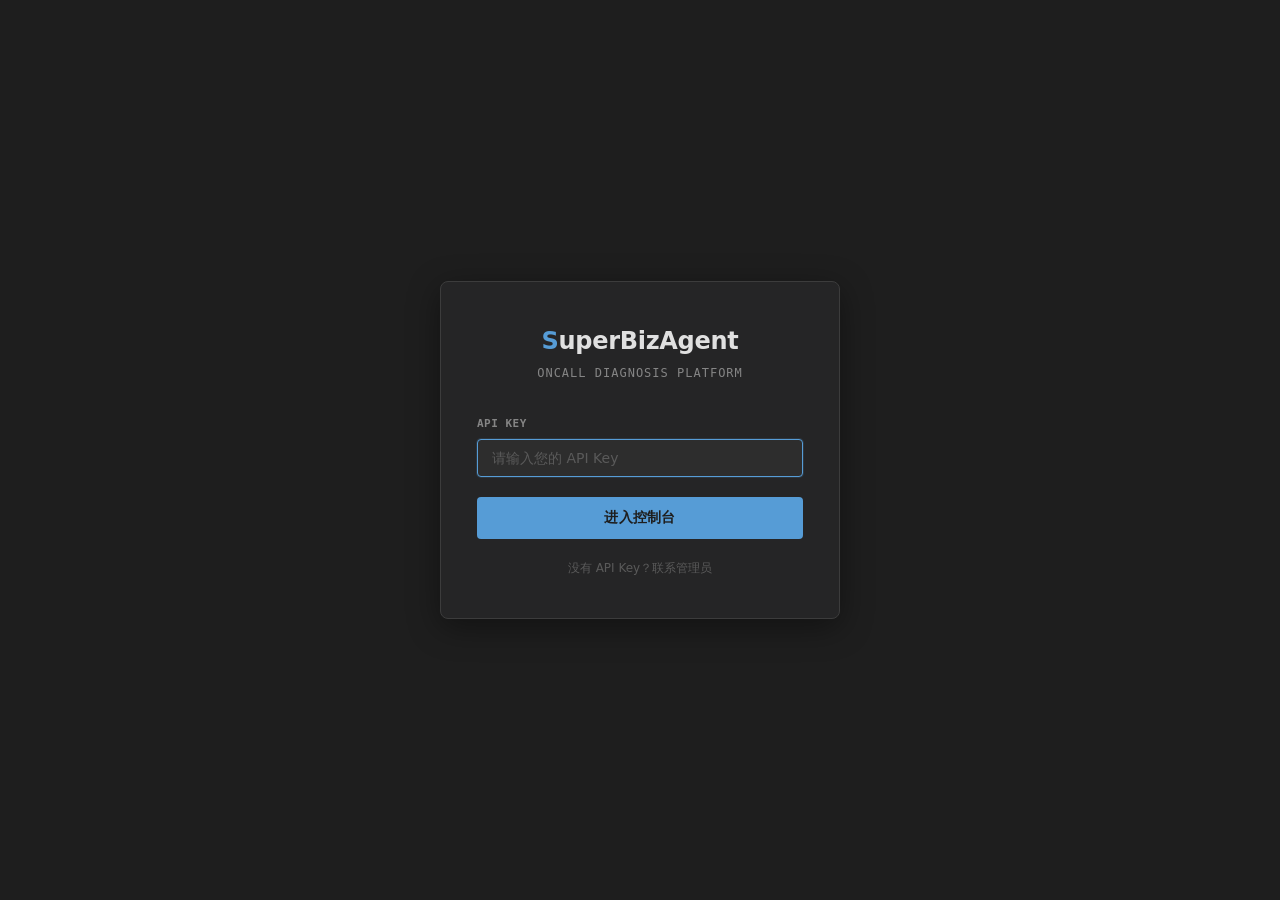
<file: SuperBizAgent-release-2026-05-17/src/main/resources/static/login.html>
<!DOCTYPE html>
<html lang="zh-CN" data-theme="">
<head>
    <meta charset="UTF-8">
    <meta name="viewport" content="width=device-width, initial-scale=1.0">
    <title>SuperBizAgent — 登录</title>
    <link rel="stylesheet" href="styles.css">
    <link rel="stylesheet" href="login.css">
</head>
<body>
<div class="login-container">
    <div class="login-card">
        <div class="login-header">
            <h1 class="login-title">SuperBizAgent</h1>
            <p class="login-subtitle">OnCall Diagnosis Platform</p>
        </div>
        <form id="loginForm" class="login-form">
            <div class="form-group">
                <label for="apiKeyInput" class="form-label">API Key</label>
                <input type="password" id="apiKeyInput" class="form-input" placeholder="请输入您的 API Key" autocomplete="off">
            </div>
            <div id="loginError" class="login-error" style="display:none"></div>
            <button type="submit" class="login-submit-btn" id="loginSubmitBtn">
                <span>进入控制台</span>
            </button>
        </form>
        <p class="login-hint">没有 API Key？联系管理员</p>
    </div>
</div>
<script src="login.js"></script>
</body>
</html>
</file>
<file: SuperBizAgent-release-2026-05-17/src/main/resources/static/styles.css>
/*
 * SuperBizAgent — 暗色IDE风格 (3 Variants)
 * Design System
 * ============================================================
 * Typography:
 *   UI:        'Segoe UI', system-ui, -apple-system, sans-serif
 *   Mono:      'JetBrains Mono', 'Cascadia Code', 'Fira Code', monospace
 *   Scale:     11/12/13/14/16/18/20/24 (规范级)
 *
 * Spacing:     4px base grid (4/8/12/16/20/24/32)
 * Radius:      4px (sharp) / 6px (card) / 8px (panel)
 *
 * Themes:      V1 VS Code Dark+ (default)
 *              V2 One Dark Pro   [data-theme="onedark"]
 *              V3 SynthWave '84  [data-theme="synthwave"]
 * ============================================================
 */

/* ============================================================
   THEME: VS Code Dark+ (Default)
   ============================================================ */
:root {
  --bg:            #1e1e1e;
  --bg-sidebar:    #252526;
  --bg-hover:      #2a2d2e;
  --bg-active:     #37373d;
  --bg-input:      #2d2d2d;
  --bg-card:       #252526;
  --bg-tooltip:    #383838;

  --accent:        #569cd6;   /* blue — keywords */
  --accent2:       #4ec9b0;   /* teal — types */
  --accent3:       #ce9178;   /* orange — strings */
  --accent4:       #dcdcaa;   /* yellow — functions */
  --accent5:       #c586c0;   /* purple — macros */
  --accent6:       #d16969;   /* red — errors */

  --text:          #cccccc;
  --text-bright:   #e0e0e0;
  --text-muted:    #858585;
  --text-dim:      #5a5a5a;

  --border:        #3c3c3c;
  --border-light:  #474747;
  --shadow:        rgba(0,0,0,0.4);

  --user-bubble:   #264f78;
  --user-text:     #e0e0e0;

  --status-blue:   #007acc;
  --status-green:  #4ec9b0;
  --status-orange: #ce9178;

  --font-mono:     'JetBrains Mono', 'Cascadia Code', 'Fira Code', 'Consolas', monospace;
  --font-ui:       'Segoe UI', system-ui, -apple-system, sans-serif;
}

/* ============================================================
   THEME: One Dark Pro
   ============================================================ */
[data-theme="onedark"] {
  --bg:            #282c34;
  --bg-sidebar:    #21252b;
  --bg-hover:      #2c313a;
  --bg-active:     #3a3f4b;
  --bg-input:      #2c313c;
  --bg-card:       #21252b;
  --bg-tooltip:    #353b45;

  --accent:        #61afef;
  --accent2:       #98c379;
  --accent3:       #e5c07b;
  --accent4:       #d19a66;
  --accent5:       #c678dd;
  --accent6:       #e06c75;

  --text:          #abb2bf;
  --text-bright:   #dcdfe4;
  --text-muted:    #5c6370;
  --text-dim:      #3e4452;

  --border:        #3e4451;
  --border-light:  #4b5260;
  --shadow:        rgba(0,0,0,0.5);

  --user-bubble:   #2c5377;
  --user-text:     #dcdfe4;

  --status-blue:   #61afef;
  --status-green:  #98c379;
  --status-orange: #d19a66;
}

/* ============================================================
   THEME: SynthWave '84
   ============================================================ */
[data-theme="synthwave"] {
  --bg:            #0a0a12;
  --bg-sidebar:    #06060d;
  --bg-hover:      #0f0f1a;
  --bg-active:     #1a1a2e;
  --bg-input:      #0f0f1a;
  --bg-card:       #0d0d18;
  --bg-tooltip:    #1a1a2e;

  --accent:        #ff7edb;
  --accent2:       #36f9f6;
  --accent3:       #fede5d;
  --accent4:       #ff7edb;
  --accent5:       #b381f0;
  --accent6:       #ff5370;

  --text:          #e0e0e8;
  --text-bright:   #f0f0ff;
  --text-muted:    #6a6a8a;
  --text-dim:      #3a3a52;

  --border:        #1a1a2e;
  --border-light:  #2a2a42;
  --shadow:        rgba(0,0,0,0.7);

  --user-bubble:   #2a1a3e;
  --user-text:     #f0e0ff;

  --status-blue:   #36f9f6;
  --status-green:  #fede5d;
  --status-orange: #ff7edb;
}

/* ============================================================
   GLOBAL RESET & BASE
   ============================================================ */
*, *::before, *::after {
  margin: 0;
  padding: 0;
  box-sizing: border-box;
}

body {
  font-family: var(--font-ui);
  background: var(--bg);
  color: var(--text);
  min-height: 100vh;
  line-height: 1.6;
  overflow: hidden;
  font-size: 14px;
  -webkit-font-smoothing: antialiased;
}

::-webkit-scrollbar { width: 6px; height: 6px; }
::-webkit-scrollbar-track { background: transparent; }
::-webkit-scrollbar-thumb { background: var(--text-dim); border-radius: 3px; }
::-webkit-scrollbar-thumb:hover { background: var(--text-muted); }

::selection {
  background: var(--accent);
  color: var(--bg);
}

/* ============================================================
   LAYOUT: App Shell
   ============================================================ */
.app-layout {
  display: flex;
  height: 100vh;
  width: 100vw;
}

/* ---- Activity Bar (narrow strip) ---- */
.activity-bar {
  width: 40px;
  background: var(--bg-sidebar);
  display: flex;
  flex-direction: column;
  align-items: center;
  padding-top: 8px;
  gap: 4px;
  border-right: 1px solid var(--border);
  flex-shrink: 0;
}
.activity-icon {
  width: 36px; height: 36px;
  display: flex; align-items: center; justify-content: center;
  border-radius: 6px; cursor: pointer; color: var(--text-muted);
  transition: all 0.15s; font-size: 16px; position: relative;
  border-left: 2px solid transparent;
}
.activity-icon:hover { color: var(--text); background: var(--bg-hover); }
.activity-icon.active {
  color: var(--text-bright);
  border-left-color: var(--accent);
}

/* ---- Sidebar ---- */
.sidebar {
  width: 240px;
  background: var(--bg-sidebar);
  display: flex;
  flex-direction: column;
  border-right: 1px solid var(--border);
  flex-shrink: 0;
}
.sidebar-header {
  padding: 10px 12px;
  display: flex;
  align-items: center;
  justify-content: space-between;
  font-size: 11px;
  font-weight: 600;
  text-transform: uppercase;
  letter-spacing: 0.5px;
  color: var(--text-muted);
  border-bottom: 1px solid var(--border);
  font-family: var(--font-mono);
  user-select: none;
}
.sidebar-title {
  font-size: 11px;
  font-weight: 600;
  color: var(--text-muted);
  letter-spacing: 0.5px;
}
.sidebar-content {
  flex: 1;
  padding: 6px;
  display: flex;
  flex-direction: column;
  gap: 2px;
  overflow-y: auto;
}

.new-chat-btn {
  width: 100%;
  padding: 6px 10px;
  background: none;
  border: none;
  border-radius: 4px;
  cursor: pointer;
  display: flex;
  align-items: center;
  gap: 8px;
  color: var(--text);
  font-size: 13px;
  font-weight: 400;
  transition: background 0.12s;
}
.new-chat-btn:hover { background: var(--bg-hover); }
.new-chat-btn svg { width: 16px; height: 16px; flex-shrink: 0; opacity: 0.8; }

.sidebar-btn {
  width: 100%; padding: 6px 10px;
  background: none; border: none; border-radius: 4px;
  cursor: pointer; display: flex; align-items: center; gap: 8px;
  color: var(--text); font-size: 13px; transition: background 0.12s;
}
.sidebar-btn:hover { background: var(--bg-hover); }
.sidebar-btn svg { width: 16px; height: 16px; flex-shrink: 0; opacity: 0.8; }

/* Sidebar footer (theme + user info) */
.sidebar-footer {
  padding: 8px 12px;
  border-top: 1px solid var(--border);
  display: flex;
  align-items: center;
  justify-content: space-between;
  font-size: 11px;
  color: var(--text-muted);
  font-family: var(--font-mono);
}

/* ---- History Section ---- */
.chat-history-section {
  flex: 1; overflow-y: auto; min-height: 0; margin-top: 6px;
}
.history-header {
  padding: 6px 10px;
  font-size: 10px; font-weight: 600; color: var(--text-muted);
  text-transform: uppercase; letter-spacing: 0.8px;
}
.chat-history-list { display: flex; flex-direction: column; gap: 1px; }
.history-item {
  display: flex; align-items: center; padding: 5px 10px;
  border-radius: 3px; cursor: pointer; transition: background 0.12s;
  font-size: 13px;
}
.history-item:hover { background: var(--bg-hover); }
.history-item-content { flex: 1; min-width: 0; display: flex; align-items: center; }
.history-item-title {
  font-size: 13px; color: var(--text); white-space: nowrap;
  overflow: hidden; text-overflow: ellipsis; flex: 1;
}
.history-item-delete {
  display: flex; align-items: center; justify-content: center;
  background: none; border: none; cursor: pointer; padding: 3px;
  border-radius: 3px; color: var(--text-muted); opacity: 0;
  transition: opacity 0.15s; flex-shrink: 0;
}
.history-item:hover .history-item-delete { opacity: 1; }
.history-item-delete:hover { background: rgba(212, 107, 107, 0.2); color: var(--accent6); }
.history-item-delete svg { width: 14px; height: 14px; }

/* ---- Main Content ---- */
.main-content {
  flex: 1; display: flex; flex-direction: column;
  background: var(--bg); overflow: hidden; position: relative;
}

/* Tabs bar (IDE-style file tabs) */
.tabs-bar {
  height: 35px; background: var(--bg-sidebar);
  display: flex; align-items: stretch; overflow-x: auto;
  border-bottom: 1px solid var(--border); flex-shrink: 0;
}
.tab-item {
  display: flex; align-items: center; gap: 6px;
  padding: 0 16px; font-size: 12px; color: var(--text-muted);
  background: var(--bg); border-right: 1px solid var(--border);
  border-bottom: 1px solid var(--border); cursor: pointer;
  white-space: nowrap; transition: all 0.12s; font-family: var(--font-ui);
  user-select: none;
}
.tab-item.active {
  color: var(--text); background: var(--bg);
  border-bottom-color: var(--accent); border-bottom-width: 2px;
}
.tab-item:hover:not(.active) { background: var(--bg-hover); color: var(--text); }
.tab-close { font-size: 14px; opacity: 0.5; line-height: 1; cursor: pointer; }
.tab-close:hover { opacity: 1; color: var(--accent6); }

/* AI Ops button */
.ai-ops-top-btn {
  position: absolute; top: 8px; right: 12px;
  display: flex; align-items: center; gap: 6px;
  padding: 5px 12px;
  background: var(--status-orange);
  border: none; border-radius: 3px; cursor: pointer;
  color: var(--bg); font-size: 11px; font-weight: 600;
  transition: all 0.15s; z-index: 100;
  font-family: var(--font-mono); text-transform: uppercase;
  letter-spacing: 0.5px;
}
.ai-ops-top-btn:hover { filter: brightness(1.15); }
.ai-ops-top-btn svg { width: 14px; height: 14px; }

/* ---- Chat Area ---- */
.chat-container {
  flex: 1; display: flex; flex-direction: column; overflow: hidden; position: relative;
}
.chat-container.centered { justify-content: center; align-items: center; }

.chat-messages {
  flex: 1; padding: 16px 24px;
  overflow-y: auto; width: 100%;
  display: flex; flex-direction: column;
  transition: all 0.5s ease;
  scroll-behavior: smooth;
}
.chat-container.centered .chat-messages {
  flex: 0 1 auto; justify-content: center; align-items: center;
  max-width: 800px; margin: 0 auto; min-height: auto;
}
.chat-container.centered .chat-input-container {
  max-width: 800px; margin: 0 auto; width: 100%;
  position: relative; flex-shrink: 0;
}

/* Welcome */
.welcome-greeting {
  text-align: center; color: var(--accent);
  font-size: 1.3rem; padding: 20px; font-weight: 400;
  opacity: 0; visibility: hidden;
  transition: opacity 0.3s ease, visibility 0.3s ease;
  max-width: 800px; margin: 0 auto; width: 100%;
  font-family: var(--font-mono);
}
.chat-container.centered .welcome-greeting { opacity: 1; visibility: visible; order: -1; }
.chat-container:not(.centered) .welcome-greeting { opacity: 0; visibility: hidden; height: 0; padding: 0; margin: 0; }
.welcome-greeting p { margin: 0; }

/* ---- Messages ---- */
.message { margin-bottom: 20px; display: flex; width: 100%; }
.message.user { flex-direction: column; align-items: flex-end; }
.message.assistant { flex-direction: row; align-items: flex-start; gap: 10px; max-width: 100%; }

/* Assistant avatar */
.message-avatar {
  width: 28px; height: 28px; flex-shrink: 0;
  display: flex; align-items: center; justify-content: center;
  margin-top: 2px; border-radius: 4px;
  background: var(--accent);
  color: var(--bg); font-size: 11px; font-weight: 700;
  font-family: var(--font-mono);
}

.message-content-wrapper { display: flex; flex-direction: column; min-width: 0; }
.message.assistant .message-content-wrapper { flex: 1; max-width: calc(100% - 38px); }
.message.user .message-content-wrapper { max-width: 70%; align-items: flex-end; flex: 0 1 auto; }

.message-content {
  padding: 12px 16px; border-radius: 4px;
  line-height: 1.65; font-size: 14px; font-weight: 400;
  white-space: normal; word-break: normal; overflow-wrap: break-word;
  max-width: 100%; box-sizing: border-box;
}

.message.user .message-content {
  background: var(--user-bubble); color: var(--user-text);
  border-bottom-right-radius: 2px;
}

.message.assistant .message-content {
  background: transparent; color: var(--text);
  border: none; border-left: 2px solid var(--border-light);
  padding-left: 14px; border-radius: 0;
}

/* Markdown rendering (IDE-style) */
.message-content h1 { font-size: 1.35em; color: var(--accent); margin: 14px 0 6px; }
.message-content h2 { font-size: 1.2em; color: var(--accent2); margin: 12px 0 6px; }
.message-content h3 { font-size: 1.1em; color: var(--accent3); margin: 10px 0 4px; }
.message-content h4 { font-size: 1em; color: var(--text-bright); margin: 8px 0 4px; }
.message-content p { margin: 0 0 8px; }
.message-content ul, .message-content ol { margin: 0 0 8px; padding-left: 20px; }
.message-content li { margin-bottom: 2px; }

.message-content code {
  background: var(--bg-card); padding: 2px 6px; border-radius: 3px;
  font-family: var(--font-mono); font-size: 0.88em;
  color: var(--accent3); border: 1px solid var(--border);
}
.message-content pre {
  background: var(--bg-card); padding: 14px 16px; border-radius: 4px;
  overflow-x: auto; margin: 10px 0; border: 1px solid var(--border);
  font-family: var(--font-mono);
}
.message-content pre code {
  background: none; padding: 0; border: none;
  font-size: 0.82em; line-height: 1.55;
}
.message-content blockquote {
  border-left: 3px solid var(--accent); padding: 4px 14px;
  margin: 8px 0; color: var(--text-muted); font-style: italic;
  background: var(--bg-card); border-radius: 0 4px 4px 0;
}
.message-content table { border-collapse: collapse; width: 100%; margin: 10px 0; }
.message-content th, .message-content td {
  border: 1px solid var(--border); padding: 6px 10px; text-align: left; font-size: 13px;
}
.message-content th { background: var(--bg-card); color: var(--accent); font-weight: 600; }
.message-content a { color: var(--accent); text-decoration: none; }
.message-content a:hover { text-decoration: underline; }
.message-content img { max-width: 100%; height: auto; border-radius: 4px; margin: 8px 0; }
.message-content hr { border: none; border-top: 1px solid var(--border); margin: 14px 0; }

.message-time {
  font-size: 10px; color: var(--text-dim); margin-top: 3px;
  padding: 0 4px; font-family: var(--font-mono);
}
.message.user .message-time { text-align: right; }
.message.assistant .message-time { padding-left: 16px; }

/* Streaming cursor */
.streaming::after {
  content: '▍'; animation: blink 1s infinite;
  color: var(--accent); font-weight: bold;
}
@keyframes blink { 0%,50% { opacity: 1; } 51%,100% { opacity: 0; } }

.loading-message-content { display: flex; align-items: center; gap: 8px; }
.loading-spinner-icon { display: inline-flex; animation: spin 0.8s linear infinite; }
@keyframes spin { to { transform: rotate(360deg); } }

/* ---- Input Area ---- */
.chat-input-container {
  padding: 12px 16px 14px; background: var(--bg);
  display: flex; align-items: flex-end; justify-content: center;
  border-top: 1px solid var(--border);
}
.input-group-wrapper { max-width: 800px; width: 100%; }

.tools-btn-wrapper { position: relative; display: flex; align-items: center; gap: 4px; }
.tools-btn, .file-btn {
  display: flex; align-items: center; justify-content: center;
  padding: 5px; background: none; border: none; cursor: pointer;
  color: var(--text-muted); transition: color 0.15s;
  border-radius: 3px; width: 28px; height: 28px;
}
.tools-btn:hover, .file-btn:hover { color: var(--text); background: var(--bg-hover); }
.tools-icon, .file-icon { width: 16px; height: 16px; }

.tools-menu {
  position: absolute; bottom: calc(100% + 6px); left: 0;
  background: var(--bg-tooltip); border: 1px solid var(--border);
  border-radius: 4px; box-shadow: 0 4px 16px var(--shadow);
  min-width: 180px; opacity: 0; visibility: hidden;
  transform: translateY(4px); transition: all 0.15s;
  z-index: 1000; padding: 4px;
}
.tools-btn-wrapper.active .tools-menu { opacity: 1; visibility: visible; transform: translateY(0); }
.tools-menu-item {
  display: flex; align-items: center; gap: 10px; padding: 8px 12px;
  cursor: pointer; border-radius: 3px; transition: background 0.12s;
  color: var(--text); font-size: 13px;
}
.tools-menu-item:hover { background: var(--bg-hover); }
.tools-menu-item svg { width: 16px; height: 16px; color: var(--text-muted); flex-shrink: 0; }

.input-wrapper {
  display: flex; flex-direction: column;
  border: 1px solid var(--border); border-radius: 4px;
  background: var(--bg-input); transition: border-color 0.15s;
  padding: 10px 14px;
}
.input-wrapper:focus-within {
  border-color: var(--accent);
  box-shadow: 0 0 0 1px rgba(86, 156, 214, 0.15);
}
.input-bottom-bar { display: flex; align-items: center; justify-content: space-between; margin-top: 6px; }
.right-actions { display: flex; align-items: center; gap: 6px; }

.message-input {
  width: 100%; border: none; outline: none; font-size: 14px;
  color: var(--text); background: transparent; font-weight: 400;
  padding: 0; min-height: 20px; font-family: var(--font-ui);
}
.message-input::placeholder { color: var(--text-dim); }

/* Mode selector */
.mode-selector-wrapper { position: relative; }
.mode-selector-btn {
  display: flex; align-items: center; gap: 3px;
  padding: 3px 8px; background: none; border: 1px solid var(--border);
  border-radius: 3px; cursor: pointer; font-size: 11px;
  color: var(--text-muted); transition: all 0.15s;
  font-family: var(--font-mono);
}
.mode-selector-btn:hover { color: var(--text); border-color: var(--text-dim); }
.dropdown-arrow { width: 12px; height: 12px; transition: transform 0.15s; }
.mode-selector-wrapper.active .dropdown-arrow { transform: rotate(180deg); }

.mode-dropdown {
  position: absolute; bottom: calc(100% + 6px); right: 0;
  background: var(--bg-tooltip); border: 1px solid var(--border);
  border-radius: 4px; box-shadow: 0 4px 16px var(--shadow);
  min-width: 170px; opacity: 0; visibility: hidden;
  transform: translateY(4px); transition: all 0.15s; z-index: 1000;
}
.mode-selector-wrapper.active .mode-dropdown { opacity: 1; visibility: visible; transform: translateY(0); }
.dropdown-header { padding: 8px 12px; font-size: 10px; font-weight: 600; color: var(--text-muted); text-transform: uppercase; letter-spacing: 0.5px; border-bottom: 1px solid var(--border); }
.dropdown-item { padding: 8px 12px; cursor: pointer; transition: background 0.12s; }
.dropdown-item:hover { background: var(--bg-hover); }
.dropdown-item.active { background: var(--bg-active); color: var(--accent); }
.dropdown-item-main { display: flex; align-items: center; justify-content: space-between; font-size: 13px; margin-bottom: 2px; }
.dropdown-item-sub { font-size: 11px; color: var(--text-muted); }
.badge-new { background: var(--accent); color: var(--bg); font-size: 9px; padding: 1px 5px; border-radius: 2px; font-weight: 700; font-family: var(--font-mono); }

/* Send button */
.send-btn-circle {
  width: 30px; height: 30px; background: var(--accent); border: none;
  border-radius: 3px; cursor: pointer; display: flex;
  align-items: center; justify-content: center;
  color: var(--bg); transition: all 0.15s; flex-shrink: 0;
}
.send-btn-circle:hover { filter: brightness(1.15); }
.send-btn-circle:disabled { background: var(--border); color: var(--text-dim); cursor: not-allowed; }
.send-btn-circle svg { width: 16px; height: 16px; }

/* ---- Status Bar ---- */
.status-bar {
  height: 22px; background: var(--status-blue);
  display: flex; align-items: center; justify-content: space-between;
  padding: 0 10px; font-size: 11px; color: #fff;
  font-family: var(--font-mono); flex-shrink: 0;
  user-select: none;
}
.status-bar-left, .status-bar-right { display: flex; align-items: center; gap: 14px; }
.status-item { display: flex; align-items: center; gap: 5px; font-size: 11px; }
.status-dot { width: 6px; height: 6px; border-radius: 50%; background: var(--status-green); }

/* Theme switcher in status bar */
.theme-switcher {
  background: none; border: none; color: #fff; cursor: pointer;
  font-family: var(--font-mono); font-size: 10px; padding: 1px 6px;
  border-radius: 2px; transition: background 0.12s; opacity: 0.8;
}
.theme-switcher:hover { background: rgba(255,255,255,0.15); opacity: 1; }

/* ---- AIOps Detail ---- */
.aiops-message { max-width: 90%; }
.aiops-message .message-content {
  background: rgba(86, 156, 214, 0.06); border-left-color: var(--accent);
}
.details-toggle {
  display: flex; align-items: center; gap: 8px; padding: 10px 14px;
  background: var(--bg-card); border: 1px solid var(--border);
  border-radius: 4px; cursor: pointer; transition: all 0.15s;
  font-size: 13px; color: var(--accent);
}
.details-toggle:hover { background: var(--bg-hover); }
.toggle-icon { width: 16px; height: 16px; transition: transform 0.2s; flex-shrink: 0; }
.details-toggle.expanded .toggle-icon { transform: rotate(90deg); }
.details-content {
  max-height: 0; overflow: hidden; transition: max-height 0.3s ease;
  background: var(--bg-card); border: 1px solid var(--border); border-top: none;
  border-radius: 0 0 4px 4px;
}
.details-content.expanded { max-height: 2000px; padding: 14px; }
.detail-item {
  padding: 10px 12px; margin-bottom: 6px;
  background: var(--bg); border-left: 3px solid var(--accent);
  border-radius: 0 3px 3px 0; font-size: 13px; color: var(--text);
  line-height: 1.6;
}
.detail-item:last-child { margin-bottom: 0; }
.detail-item strong { color: var(--accent2); }

/* ---- Loading Overlay ---- */
.loading-overlay {
  display: none; position: fixed; top: 0; left: 0;
  width: 100vw; height: 100vh; background: rgba(0,0,0,0.75);
  backdrop-filter: blur(6px); z-index: 9999;
  justify-content: center; align-items: center;
}
.loading-content {
  background: var(--bg-card); padding: 36px 52px; border-radius: 6px;
  box-shadow: 0 8px 32px var(--shadow); text-align: center;
  border: 1px solid var(--border);
  animation: fadeInScale 0.25s ease;
}
@keyframes fadeInScale { from { opacity: 0; transform: scale(0.92); } to { opacity: 1; transform: scale(1); } }
.loading-spinner {
  width: 48px; height: 48px;
  border: 3px solid var(--border); border-top-color: var(--accent);
  border-radius: 50%; animation: spin 0.9s linear infinite; margin: 0 auto 18px;
}
.loading-text { font-size: 1rem; font-weight: 600; color: var(--accent); margin-bottom: 6px; }
.loading-subtext { font-size: 0.8rem; color: var(--text-muted); }

/* ---- Notification ---- */
.notification {
  position: fixed; top: 16px; right: 16px;
  padding: 12px 18px; border-radius: 4px; color: #fff;
  font-weight: 500; z-index: 10000; font-size: 13px;
  animation: slideIn 0.25s ease; max-width: 300px;
  background: var(--bg-tooltip); border: 1px solid var(--border-light);
  box-shadow: 0 4px 16px var(--shadow);
  font-family: var(--font-mono);
}
@keyframes slideIn { from { transform: translateX(100%); opacity: 0; } to { transform: translateX(0); opacity: 1; } }

/* Upload status */
.upload-status {
  margin-top: 8px; padding: 8px 14px; border-radius: 4px;
  font-size: 12px; display: none; text-align: center; font-family: var(--font-mono);
}
.upload-status.success { background: rgba(78, 201, 176, 0.12); color: var(--accent2); border: 1px solid rgba(78, 201, 176, 0.25); display: block; }
.upload-status.error   { background: rgba(209, 105, 105, 0.12); color: var(--accent6); border: 1px solid rgba(209, 105, 105, 0.25); display: block; }
.upload-status.uploading { background: rgba(86, 156, 214, 0.12); color: var(--accent); border: 1px solid rgba(86, 156, 214, 0.25); display: flex; align-items: center; justify-content: center; gap: 8px; }
.upload-spinner { width: 14px; height: 14px; border: 2px solid rgba(86, 156, 214, 0.2); border-top-color: var(--accent); border-radius: 50%; animation: spin 0.7s linear infinite; }

/* ---- Memory Panel ---- */
.memory-panel-btn {
  display: flex; align-items: center; gap: 6px;
  width: 100%; padding: 6px 10px;
  background: none; border: 1px solid var(--border);
  border-radius: 4px; color: var(--text-muted);
  font-size: 13px; cursor: pointer; transition: all 0.12s;
  margin-top: auto;
}
.memory-panel-btn:hover { background: var(--bg-hover); color: var(--text); border-color: var(--text-dim); }

.memory-panel {
  position: fixed; top: 0; right: 0; width: 400px; height: 100vh;
  background: var(--bg); box-shadow: -4px 0 24px var(--shadow);
  z-index: 1000; overflow-y: auto; padding: 20px;
  font-family: var(--font-ui); border-left: 1px solid var(--border);
}
.memory-panel-header { margin-bottom: 18px; position: relative; }
.memory-panel-header h3 { margin: 0 0 2px; font-size: 16px; color: var(--text-bright); font-family: var(--font-mono); }
.memory-panel-header p { margin: 0; font-size: 11px; color: var(--text-muted); }
.memory-close-btn {
  position: absolute; top: 0; right: 0; background: none; border: none;
  font-size: 18px; cursor: pointer; color: var(--text-muted); padding: 2px 6px;
  border-radius: 3px; transition: all 0.12s;
}
.memory-close-btn:hover { color: var(--text); background: var(--bg-hover); }
.memory-stats { display: flex; gap: 10px; margin-bottom: 18px; }
.memory-stat-card { flex: 1; text-align: center; padding: 10px 6px; border-radius: 4px; background: var(--bg-card); border: 1px solid var(--border); }
.memory-stat-card .count { font-size: 22px; font-weight: 700; font-family: var(--font-mono); }
.memory-stat-card .label { font-size: 10px; color: var(--text-muted); margin-top: 2px; text-transform: uppercase; letter-spacing: 0.5px; }
.memory-tabs { display: flex; gap: 0; border-bottom: 1px solid var(--border); margin-bottom: 14px; }
.memory-tab {
  padding: 7px 14px; font-size: 12px; border: none; background: none;
  cursor: pointer; color: var(--text-muted); transition: all 0.12s;
  font-family: var(--font-mono); border-bottom: 2px solid transparent;
}
.memory-tab:hover { color: var(--text); }
.memory-tab.active { color: var(--accent); border-bottom-color: var(--accent); }
.memory-card {
  display: flex; gap: 10px; padding: 12px; margin-bottom: 8px;
  background: var(--bg-card); border: 1px solid var(--border); border-radius: 4px;
  transition: background 0.12s;
}
.memory-card.decaying { border-color: rgba(206, 145, 120, 0.3); }
.memory-card:hover { background: var(--bg-hover); }
.memory-card-content { font-size: 13px; color: var(--text); line-height: 1.5; margin-bottom: 8px; }
.memory-card-meta { display: flex; align-items: center; gap: 8px; flex-wrap: wrap; }
.memory-conf-bar { flex: 1; min-width: 60px; height: 4px; background: var(--border); border-radius: 2px; }
.memory-conf-fill { height: 100%; border-radius: 2px; transition: width 0.3s; }
.memory-delete-btn {
  padding: 3px 10px; font-size: 11px; color: var(--accent6);
  background: rgba(209, 105, 105, 0.1); border: 1px solid rgba(209, 105, 105, 0.2);
  border-radius: 3px; cursor: pointer; transition: all 0.12s; font-family: var(--font-mono);
}
.memory-delete-btn:hover { background: rgba(209, 105, 105, 0.2); }
.memory-empty { text-align: center; padding: 32px 20px; color: var(--text-dim); font-size: 13px; }
.memory-decay-tag { font-size: 10px; background: rgba(206, 145, 120, 0.15); color: var(--accent3); padding: 2px 7px; border-radius: 2px; white-space: nowrap; font-family: var(--font-mono); }

/* ---- Responsive ---- */
@media (max-width: 768px) {
  .sidebar { width: 200px; }
  .activity-bar { width: 32px; }
  .message-content { font-size: 13px; }
  .memory-panel { width: 100vw; }
}
@media (max-width: 480px) {
  .sidebar { display: none; }
  .activity-bar { width: 28px; }
  .message-content { font-size: 12px; }
  .chat-messages { padding: 10px 12px; }
}
</file>
<file: SuperBizAgent-release-2026-05-17/src/main/resources/static/login.css>
/*
 * SuperBizAgent — Login Page
 * Matches the dark IDE theme from styles.css
 * ============================================================
 */

/* ---- Login Container ---- */
.login-container {
  display: flex;
  justify-content: center;
  align-items: center;
  min-height: 100vh;
  background: var(--bg);
  font-family: var(--font-ui);
}

/* ---- Login Card ---- */
.login-card {
  width: 400px;
  max-width: 90vw;
  background: var(--bg-card);
  border: 1px solid var(--border);
  border-radius: 8px;
  box-shadow: 0 8px 32px var(--shadow);
  padding: 40px 36px;
  animation: fadeInScale 0.3s ease;
}

@keyframes fadeInScale {
  from { opacity: 0; transform: scale(0.92); }
  to { opacity: 1; transform: scale(1); }
}

/* ---- Header ---- */
.login-header {
  text-align: center;
  margin-bottom: 32px;
}

.login-title {
  font-size: 24px;
  font-weight: 700;
  color: var(--text-bright);
  margin: 0 0 4px;
  font-family: var(--font-ui);
  letter-spacing: -0.3px;
}

.login-title::first-letter {
  color: var(--accent);
}

.login-subtitle {
  font-size: 12px;
  color: var(--text-muted);
  margin: 0;
  font-family: var(--font-mono);
  text-transform: uppercase;
  letter-spacing: 1px;
}

/* ---- Form ---- */
.login-form {
  display: flex;
  flex-direction: column;
  gap: 16px;
}

.form-group {
  display: flex;
  flex-direction: column;
  gap: 6px;
}

.form-label {
  font-size: 11px;
  font-weight: 600;
  color: var(--text-muted);
  text-transform: uppercase;
  letter-spacing: 0.5px;
  font-family: var(--font-mono);
}

.form-input {
  width: 100%;
  padding: 10px 14px;
  font-size: 14px;
  font-family: var(--font-mono);
  color: var(--text);
  background: var(--bg-input);
  border: 1px solid var(--border);
  border-radius: 4px;
  outline: none;
  transition: border-color 0.15s, box-shadow 0.15s;
}

.form-input::placeholder {
  color: var(--text-dim);
  font-family: var(--font-ui);
}

.form-input:focus {
  border-color: var(--accent);
  box-shadow: 0 0 0 1px rgba(86, 156, 214, 0.15);
}

/* ---- Error ---- */
.login-error {
  background: rgba(209, 105, 105, 0.12);
  border: 1px solid rgba(209, 105, 105, 0.25);
  border-radius: 4px;
  padding: 10px 14px;
  font-size: 13px;
  color: var(--accent6);
  font-family: var(--font-ui);
  animation: fadeInScale 0.2s ease;
}

/* ---- Submit Button ---- */
.login-submit-btn {
  width: 100%;
  padding: 12px 20px;
  background: var(--accent);
  color: var(--bg);
  border: none;
  border-radius: 4px;
  font-size: 14px;
  font-weight: 600;
  cursor: pointer;
  transition: all 0.15s;
  font-family: var(--font-ui);
  letter-spacing: 0.3px;
  margin-top: 4px;
}

.login-submit-btn:hover {
  filter: brightness(1.15);
}

.login-submit-btn:disabled {
  background: var(--border);
  color: var(--text-dim);
  cursor: not-allowed;
  filter: none;
}

/* ---- Hint ---- */
.login-hint {
  text-align: center;
  margin-top: 20px;
  margin-bottom: 0;
  font-size: 12px;
  color: var(--text-dim);
  font-family: var(--font-ui);
}

/* ---- Responsive ---- */
@media (max-width: 480px) {
  .login-card {
    padding: 28px 24px;
    border-radius: 0;
    max-width: 100vw;
    min-height: 100vh;
    display: flex;
    flex-direction: column;
    justify-content: center;
  }
}
</file>
